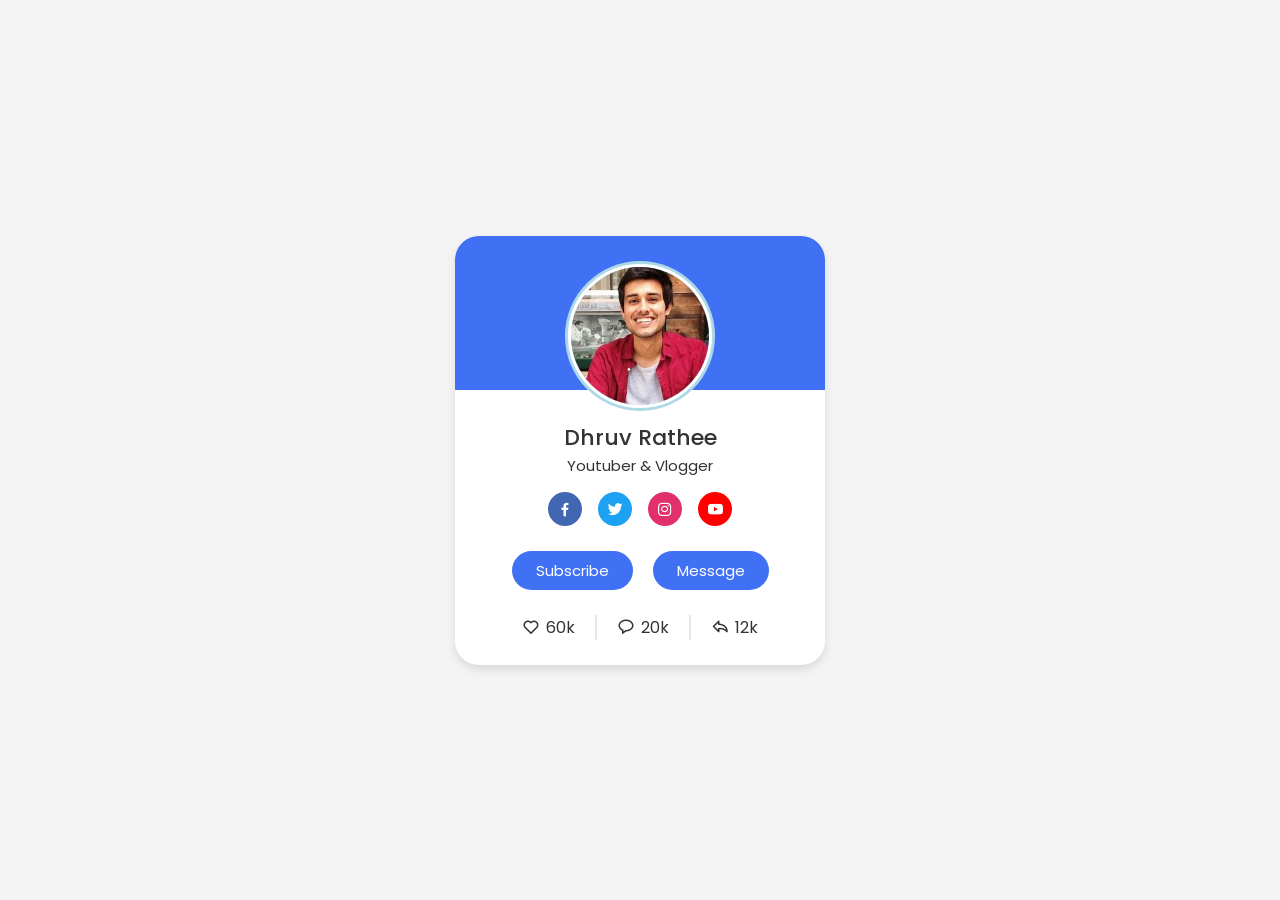
<file: ProfileCard/index.html>
<!DOCTYPE html>
<html lang="en">
<head>
    <link rel="stylesheet" href="style.css">
    <link href='https://unpkg.com/boxicons@2.1.4/css/boxicons.min.css' rel='stylesheet'>
    <title>Profile Card</title>
</head>
<body>
    <div class="container">
        <div class="image">
            <img src="dhruv.jpg" alt="dhruv" class="profile-img">
        </div>
        <div class="contents">
           <span class="name">Dhruv Rathee</span>
           <span class="job">Youtuber & Vlogger</span>
        </div>
        <div class="media-buttons">
            <a href="#" style="background: #4267b2;"class="link">
                <i class='bx bxl-facebook'></i>
            </a>
            <a href="#" style="background: #1da1f2;"class="link">
                <i class='bx bxl-twitter' ></i>
            </a>
            <a href="#" style="background: #e1306c;"class="link">
                <i class='bx bxl-instagram' ></i>
            </a>
            <a href="#" style="background: #ff0000;" class="link">
                <i class='bx bxl-youtube' ></i>
            </a>
        </div>
        <div class="buttons">
            <button class="btn">Subscribe</button>
            <button class="btn">Message</button>
        </div>
        <div class="analytics">
            <div class="data">
                <i class='bx bx-heart'></i>
                <span class="number">60k</span>
            </div>
            <div class="data">
                <i class='bx bx-message-rounded'></i>
                <span class="number">20k</span>
            </div>
            <div class="data">
                <i class='bx bx-share' ></i>
                <span class="number">12k</span>
            </div>
        </div>
    </div>
</body>
</html>
</file>
<file: ProfileCard/style.css>
@import url('https://fonts.googleapis.com/css2?family=Poppins:wght@300;500;600&display=swap');

*{
    font-family: 'Poppins', sans-serif;
    margin: 0;
    padding: 0;
    box-sizing: border-box;
}

body{
    height: 100vh;
    display: flex;
    align-items: center;
    justify-content: center;
    background-color: #f4f4f4;
}
.container{
    display: flex;
    max-width: 370px;
    width: 100%;
    align-items: center;
    flex-direction: column;
    background: #fff;
    border-radius: 24px;
    padding: 25px;
    box-shadow: 0 5px 10px rgba(0, 0, 0, 0.1);
    position: relative;
}
.container::before{
    content: "";
    position: absolute;
    top: 0;
    left: 0;
    height: 36%;
    width: 100%;
    border-radius: 24px 24px 0 0;
    background-color: #4070f4;
}
.image{
    position: relative;
    height: 150px;
    width: 150px;
    border-radius: 50%;
    background-color: lightblue;
    padding: 3px;
    margin-bottom: 10px;
}
.image .profile-img{
    height: 100%;
    width: 100%; 
    object-fit: cover;
    border-radius: 50%;
    border: 3px solid #fff;

}
.container .contents{
    display: flex;
    flex-direction: column;
    align-items: center;
    color: #333;
}
.contents .name{
    font-size: 22px;
    font-weight: 500;
}
.contents .job{
    font-size: 15px;
    font-weight: 400;
}
.container .media-buttons{
    display: flex;
    align-items: center;
    margin-top: 15px;
}
.media-buttons .link{
    text-decoration: none;
    background-color: #4070f4;
    margin: 0 8px;
    height: 34px;
    width: 34px;
    border-radius: 50%;
    display: flex;
    align-items: center;
    justify-content: center;
    color: #fff;
    font-size: 18px;
}
.container .buttons{
    display: flex;
    align-items: center;
    margin-top: 25px;
}
.buttons .btn{
    background-color: #4070f4;
    padding: 8px 24px;
    margin: 0 10px;
    border-radius: 24px;
    border: none;
    color: #fff;
    font-size: 15px;
    font-weight: 400;
    cursor: pointer;
    transition: all 0.3s ease; 
}
.buttons .btn:hover{
    background-color: #0e4bf1;
}
.container .analytics{
    display: flex;
    align-items: center;
    margin-top: 25px;
}
.analytics .data{
    display: flex;
    align-items: center;
    color: #333;
    padding: 0 20px;
    border-right: 2px solid #e7e7e7;
}
.data i{
    font-size: 18px;
    margin-right: 6px;
}
.data:last-child{
    border-right: none;
}
</file>
